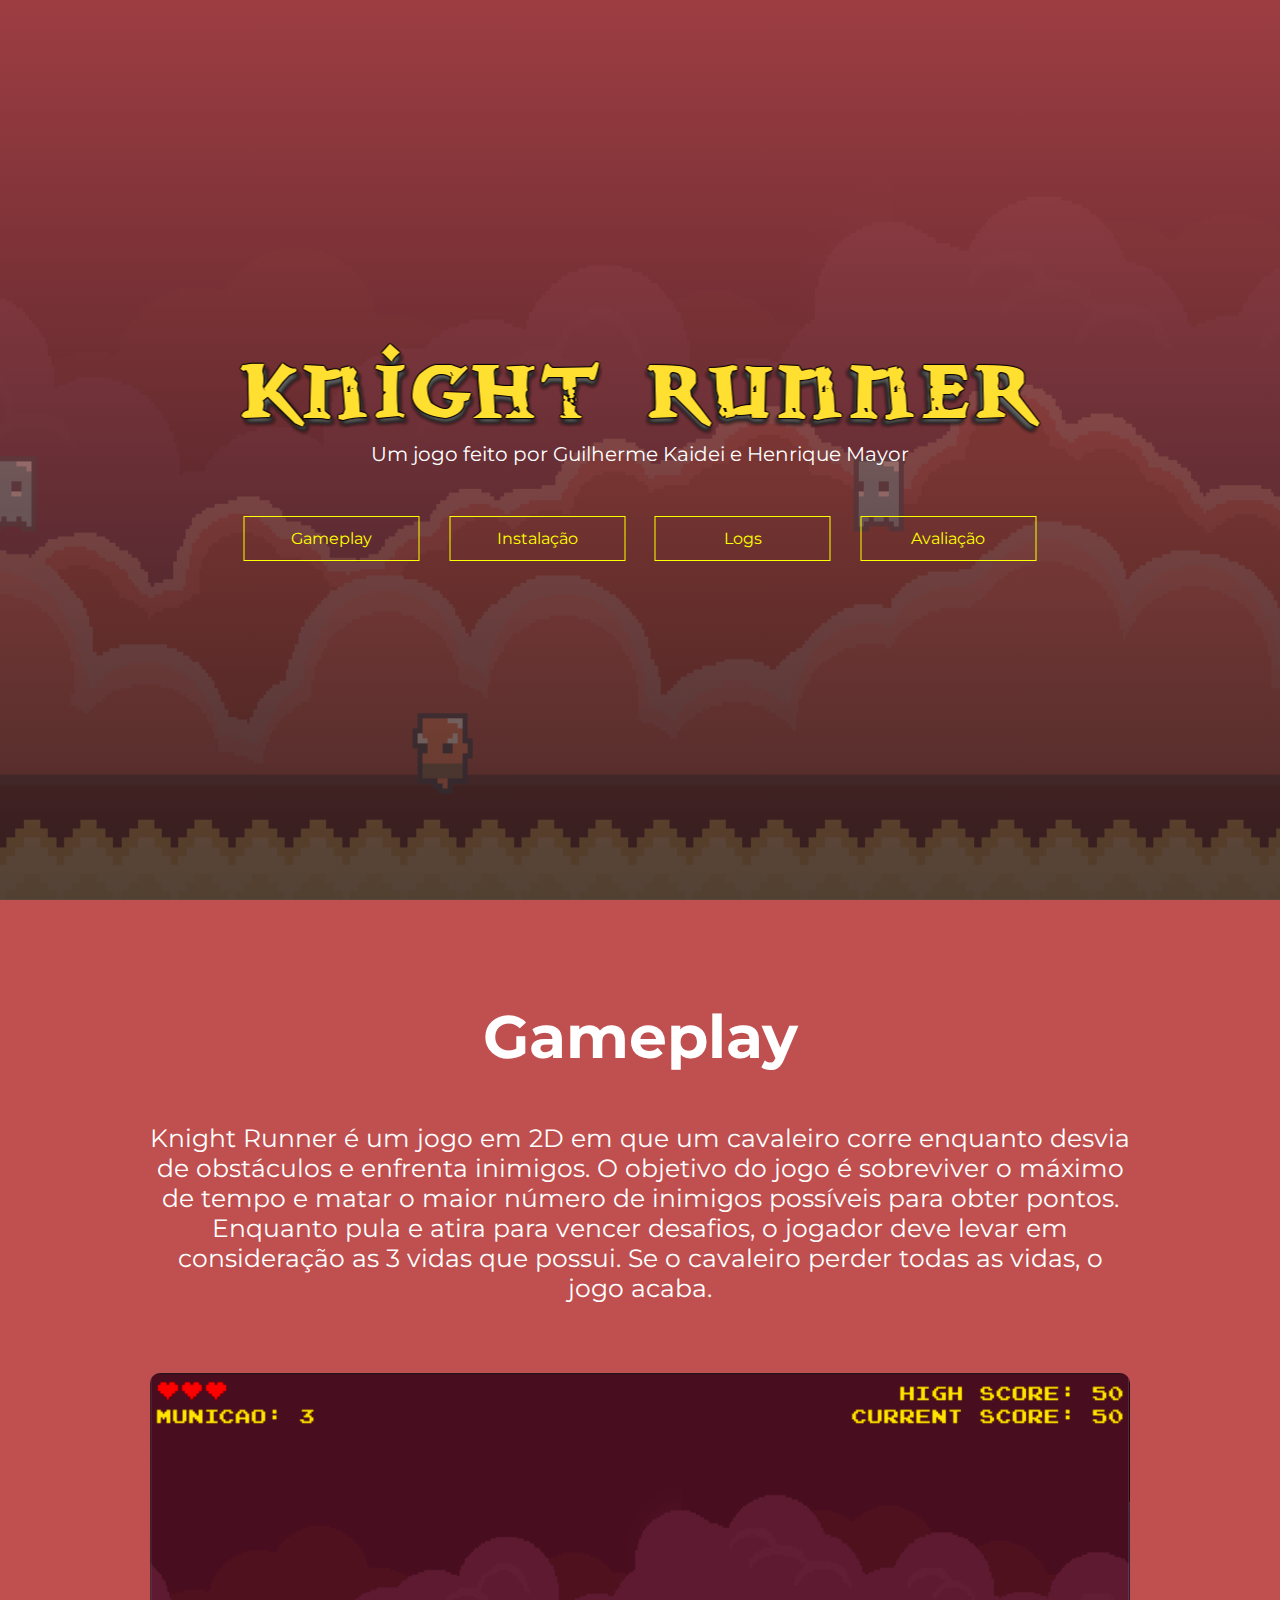
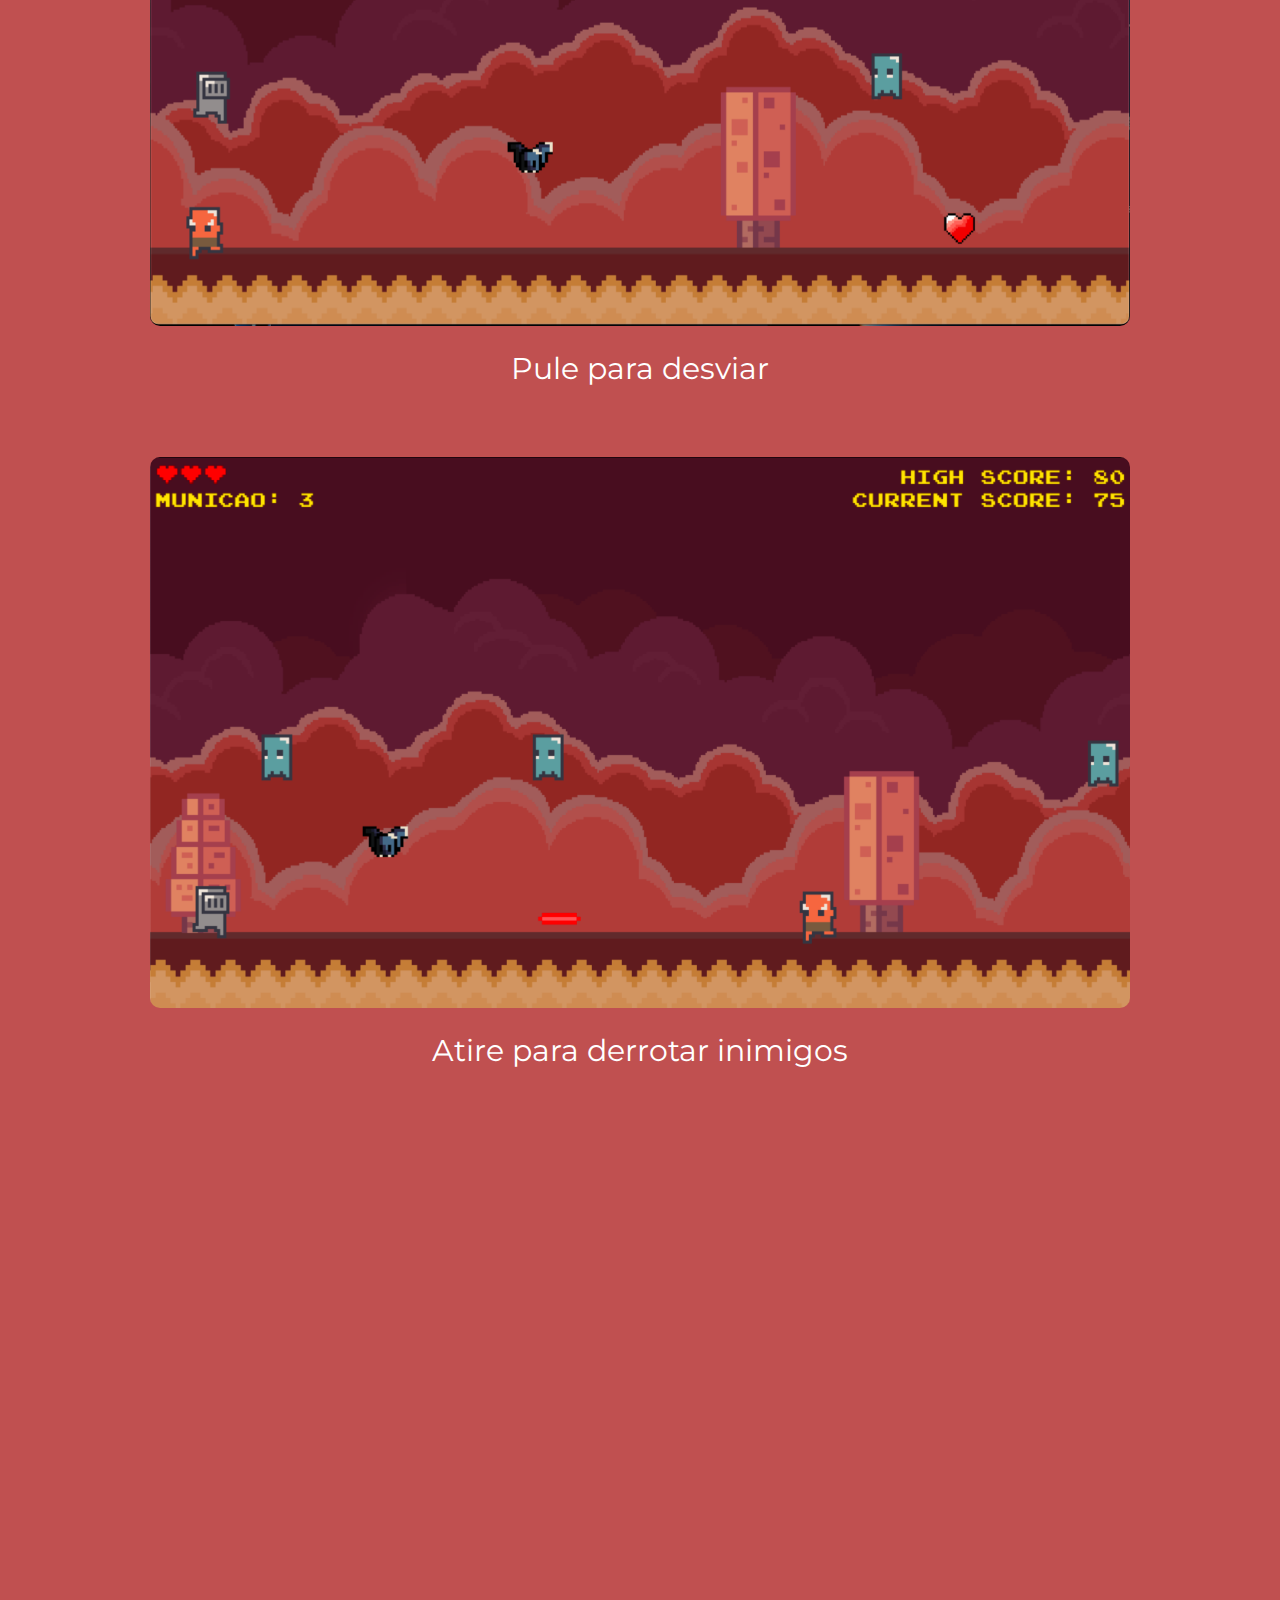
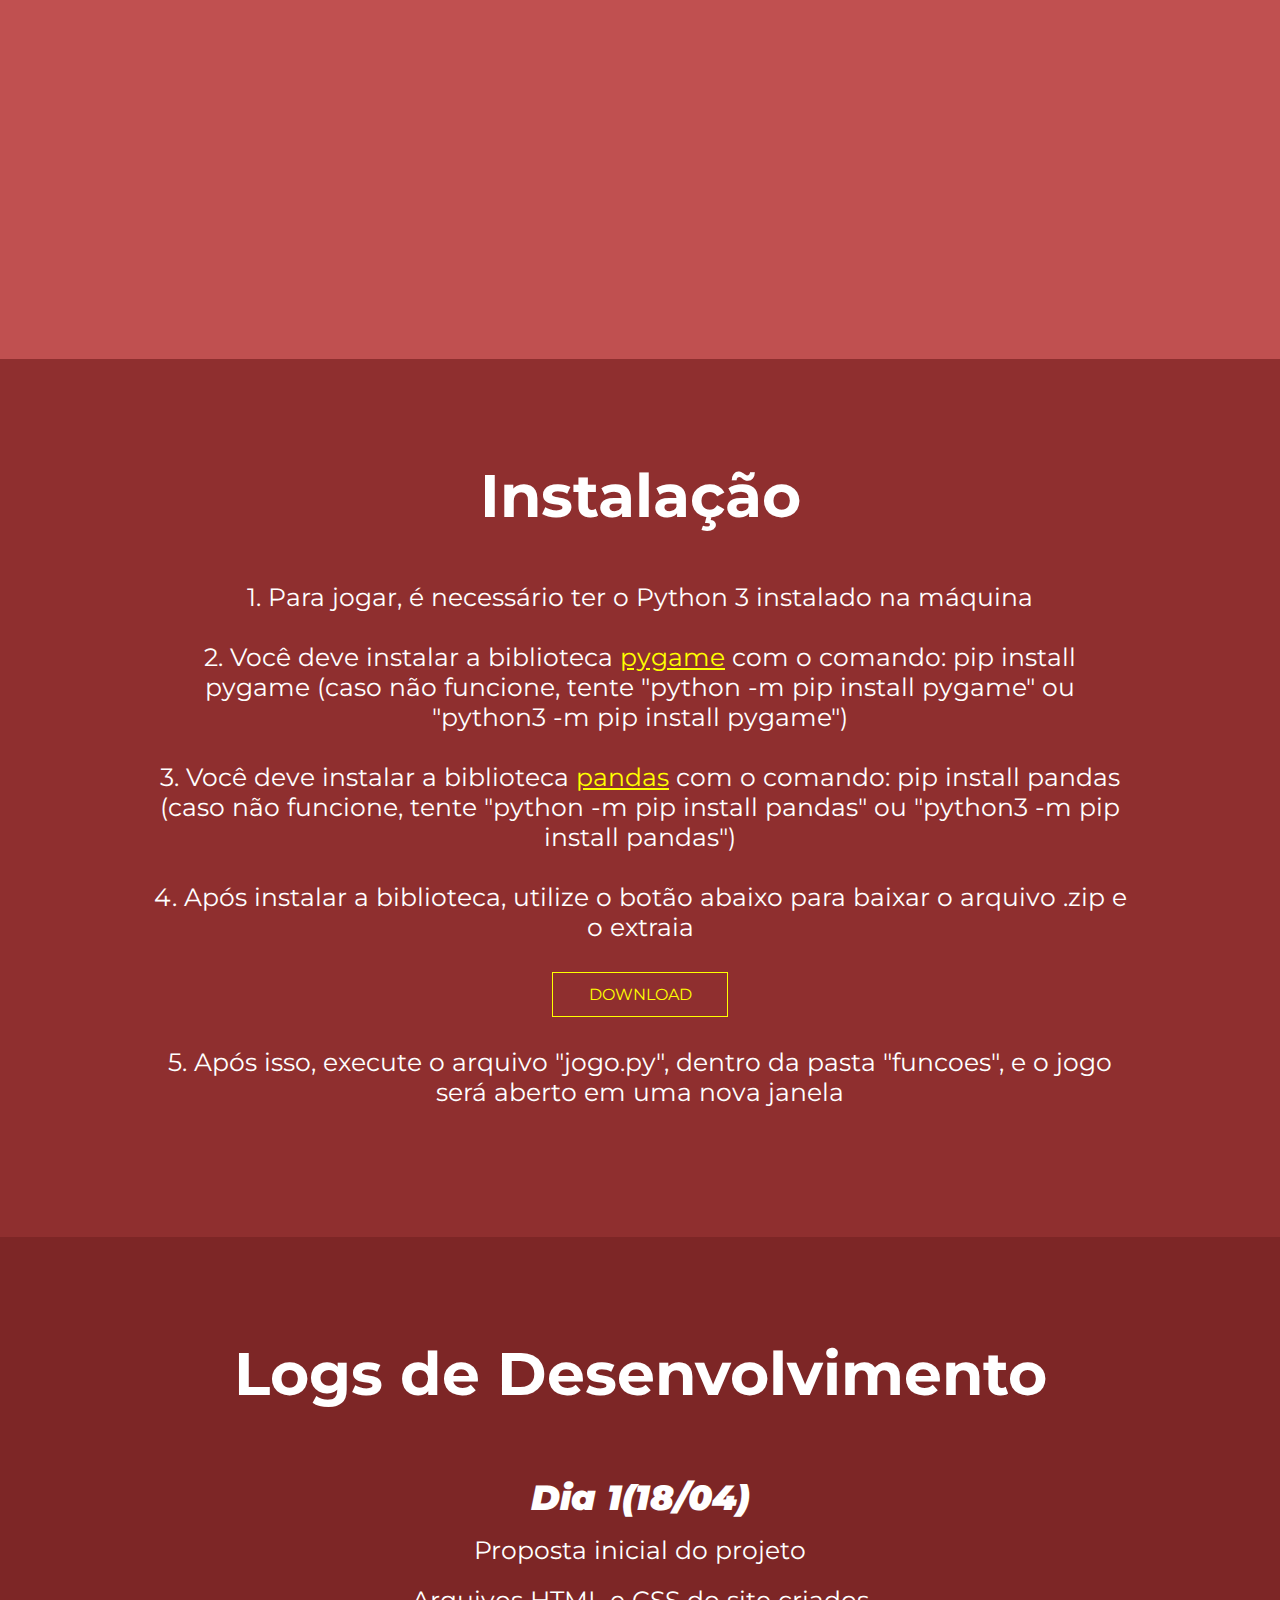
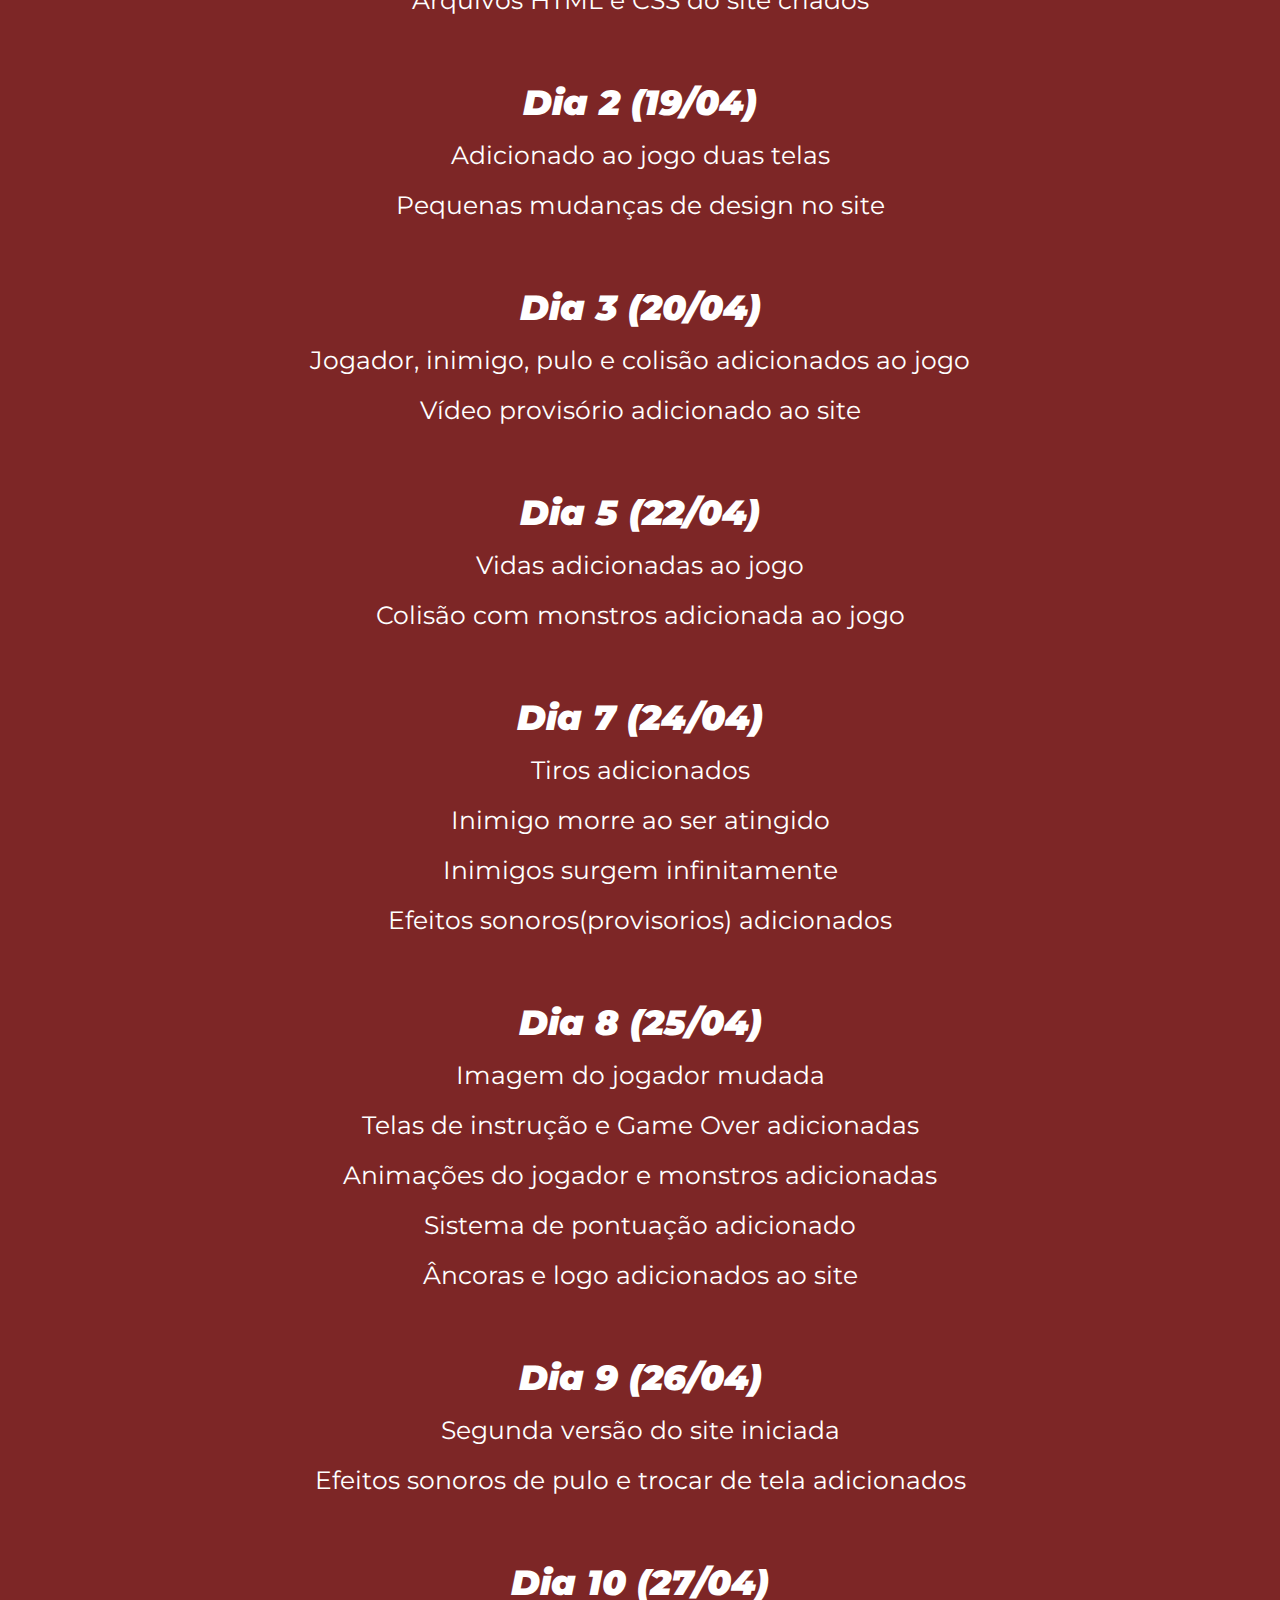
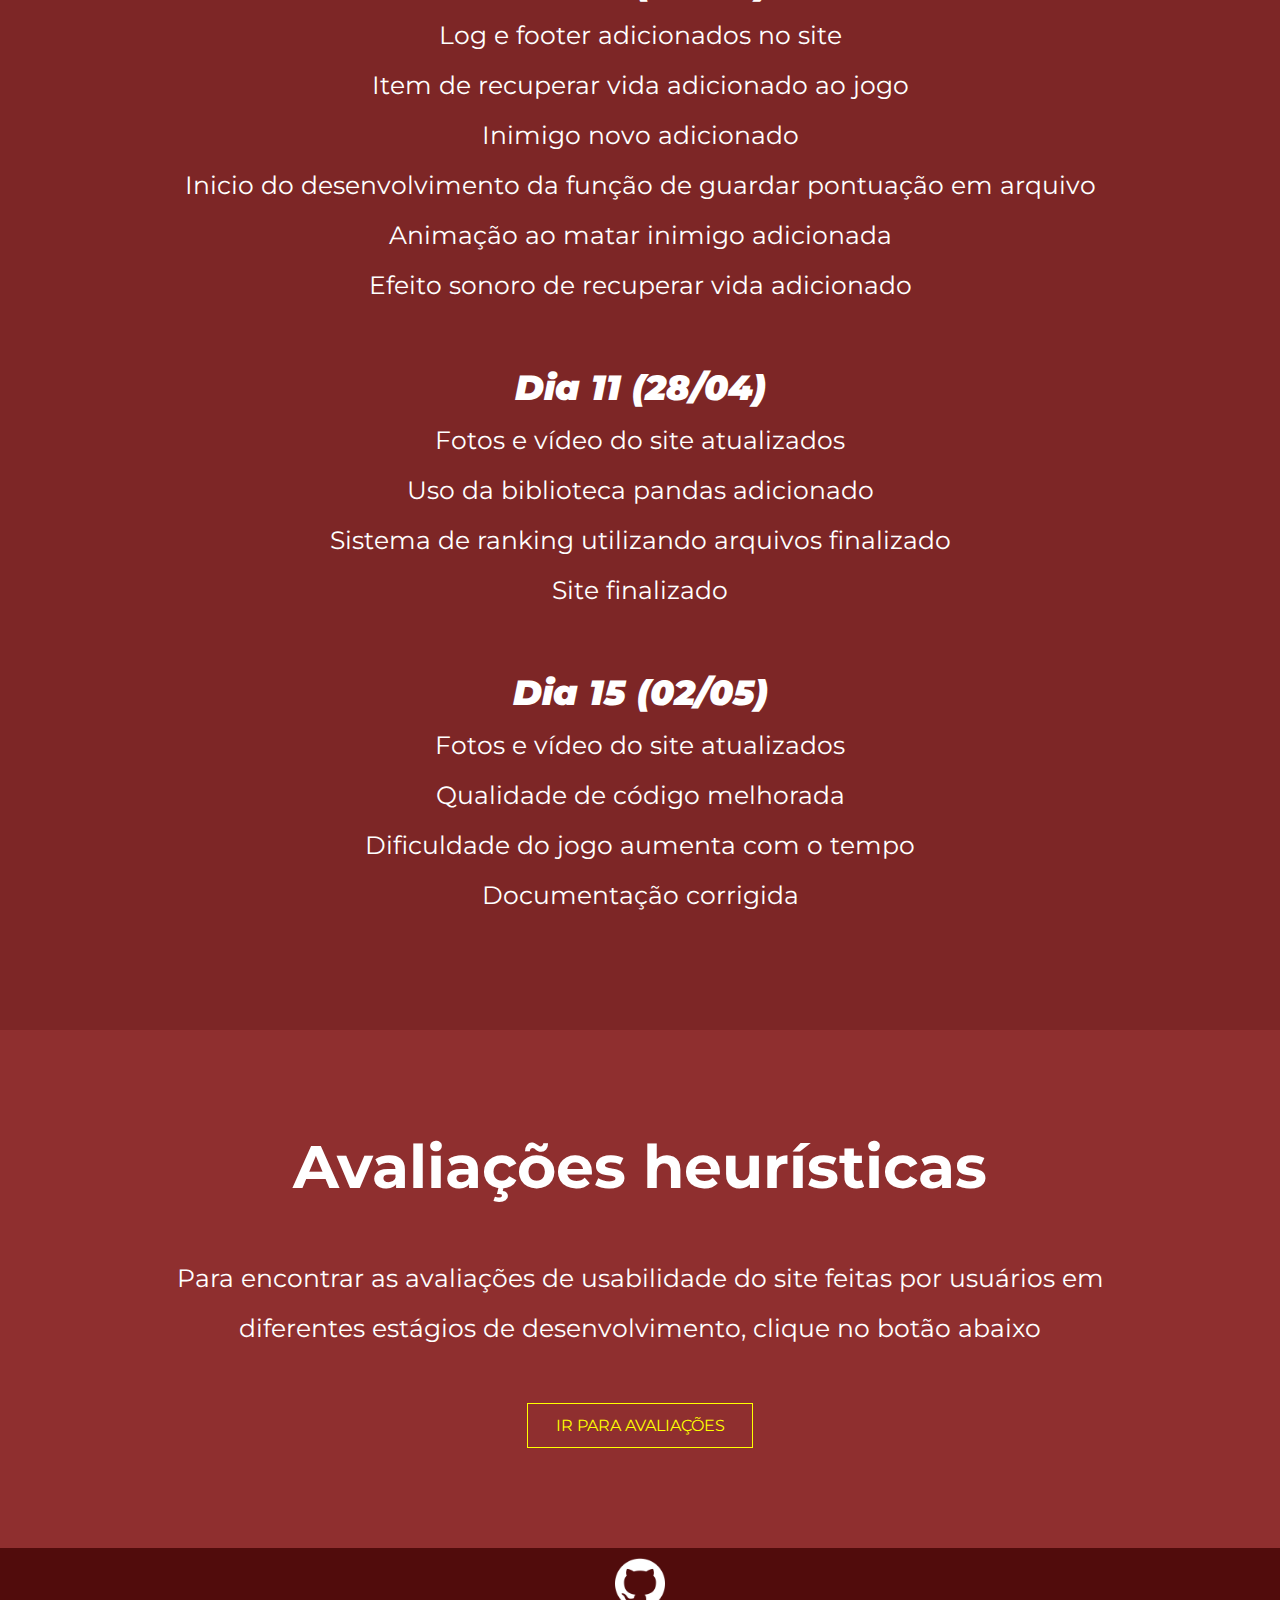
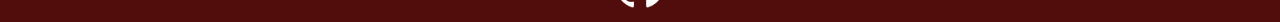
<file: docs/index.html>
<!DOCTYPE html>
<html>
    <head>
        <title>Knight Runner</title>
        <link rel="stylesheet" href="styles.css">
        <link rel="preconnect" href="https://fonts.googleapis.com">
        <link rel="preconnect" href="https://fonts.gstatic.com" crossorigin>
        <link href="https://fonts.googleapis.com/css2?family=Acme&family=Montserrat:wght@500&display=swap" rel="stylesheet">
    </head>
    <body>
        <section class='header'>
            <div class="logo">
                <img src="images/logo.png" alt="Logo">
                <p>Um jogo feito por Guilherme Kaidei e Henrique Mayor</p>
                <ul class="botoes-header">
                    <li><a href="#gameplay">Gameplay</a></li>
                    <li><a href="#instalacao">Instalação</a></li>
                    <li><a href="#logs">Logs</a></li>
                    <li><a href="#avaliacao">Avaliação</a></li>
                </ul>
            </div>
        </section>
        <section class="gameplay" id="gameplay">
            <h1>Gameplay</h1>
            <p>Knight Runner é um jogo em 2D em que um cavaleiro corre enquanto desvia de obstáculos
                e enfrenta inimigos. O objetivo do jogo é sobreviver o máximo de tempo e matar o maior número 
                de inimigos possíveis para obter pontos. Enquanto pula e atira para vencer desafios, o jogador
                deve levar em consideração as 3 vidas que possui. Se o cavaleiro perder todas as vidas, o jogo acaba.
            </p>
            <div class="gameplay-imagens">
                <img src="images/foto_pulo.png">
                <div class="gameplay-imagem-texto"> Pule para desviar</div>
                <img src="images/foto_tiro.png">
                <div class="gameplay-imagem-texto"> Atire para derrotar inimigos</div>
            </div>
            <div class="gameplay-video">
                <iframe height="720" width="1280" src="https://www.youtube.com/embed/xfaWXCDxu-w" frameBorder="0"></iframe>
            </div>
        </section>
        <section class="instalacao" id="instalacao">
            <h1>Instalação</h1>
            <p>1. Para jogar, é necessário ter o Python 3 instalado na máquina</p>
            <p>2. Você deve instalar a biblioteca <a href="https://www.pygame.org/news">pygame</a> com o comando: pip install pygame 
                (caso não funcione, tente "python -m pip install pygame" ou "python3 -m pip install pygame")
            </p>
            <p>3. Você deve instalar a biblioteca <a href="https://pandas.pydata.org/">pandas</a> com o comando: pip install pandas
                (caso não funcione, tente "python -m pip install pandas" ou "python3 -m pip install pandas")
            </p>
            <p>4. Após instalar a biblioteca, utilize o botão abaixo para baixar o arquivo .zip e o extraia</p>
            <a href="Knight Runner.zip" class="download">DOWNLOAD</a>
            <p>5. Após isso, execute o arquivo "jogo.py", dentro da pasta "funcoes", e o jogo será aberto em uma nova janela</p>
        </section>
        <section class = "logs" id = "logs">
            <h1>Logs de Desenvolvimento</h1>
            <div class = 'dias'>
                <h2><em>Dia 1(18/04)</em></h2>
                <p> Proposta inicial do projeto</p>
                <p> Arquivos HTML e CSS do site criados</p>
                <h2></h2><em>Dia 2 (19/04)</em>
                <p> Adicionado ao jogo duas telas</p>
                <p> Pequenas mudanças de design no site</p>
                <h2><em>Dia 3 (20/04)</em></h2>
                <p> Jogador, inimigo, pulo e colisão adicionados ao jogo</p>
                <p> Vídeo provisório adicionado ao site</p>
                <h2></h2><em>Dia 5 (22/04)</em>
                <p> Vidas adicionadas ao jogo</p>
                <p> Colisão com monstros adicionada ao jogo</p>
                <h2><em>Dia 7 (24/04)</em></h2>
                <p> Tiros adicionados</p>
                <p> Inimigo morre ao ser atingido</p>
                <p> Inimigos surgem infinitamente</p>
                <p> Efeitos sonoros(provisorios) adicionados</p>
                <h2><em>Dia 8 (25/04)</em></h2>
                <p> Imagem do jogador mudada</p>
                <p> Telas de instrução e Game Over adicionadas</p>
                <p> Animações do jogador e monstros adicionadas</p>
                <p> Sistema de pontuação adicionado</p>
                <p> Âncoras e logo adicionados ao site</p>
                <h2><em>Dia 9 (26/04)</em></h2>
                <p> Segunda versão do site iniciada</p>
                <p> Efeitos sonoros de pulo e trocar de tela adicionados</p>
                <h2><em>Dia 10 (27/04)</em></h2>
                <p> Log e footer adicionados no site</p>
                <p> Item de recuperar vida adicionado ao jogo</p>
                <p> Inimigo novo adicionado</p>
                <p> Inicio do desenvolvimento da função de guardar pontuação em arquivo</p>
                <p> Animação ao matar inimigo adicionada</p>
                <p> Efeito sonoro de recuperar vida adicionado</p>
                <h2><em>Dia 11 (28/04)</em></h2>
                <p> Fotos e vídeo do site atualizados</p>
                <p> Uso da biblioteca pandas adicionado</p>
                <p> Sistema de ranking utilizando arquivos finalizado</p>
                <p> Site finalizado</p>
                <h2><em>Dia 15 (02/05)</em></h2>
                <p> Fotos e vídeo do site atualizados</p>
                <p> Qualidade de código melhorada</p>
                <p> Dificuldade do jogo aumenta com o tempo</p>
                <p> Documentação corrigida</p>
            </div>
        </section>
        <section class="avaliacao" id="avaliacao">
            <h1>Avaliações heurísticas</h1>
            <p>Para encontrar as avaliações de usabilidade do site feitas por usuários em 
                diferentes estágios de desenvolvimento, clique no botão abaixo</p>
            <a href="https://docs.google.com/document/d/1_PogUYZMpDOS_U2x3xXayWifUXAIFIVZEWG3UVf7kpM/edit?usp=sharing" class="avaliacao-btn">IR PARA AVALIAÇÕES</a>
        </section>
        <footer>
            <div class = 'github'>
                <a href="https://github.com/insper-classroom/devlife-23-1-projeto-pygame-henrique-e-guilherme/tree/main"><img src = images/github_logo.png></a>
            </div>
        </footer>
    </body>
</html>
</file>
<file: docs/styles.css>
* {
    margin: 0;
    padding: 0;
    font-family: 'Montserrat', sans-serif;
}

html {
    scroll-behavior: smooth;
  }

.header {
    min-height: 100vh;
    width: 100%;
    background-image: linear-gradient(rgba(192, 80, 80, 0.7), rgba(29, 26, 27, 0.7)), url(images/site_background.png);
    background-position: center;
    background-size: cover;
    position: relative;
}

main{
    margin-top: 10px;
}

.logo {
    position: absolute;
    top: 50%;
    left: 50%;
    transform: translate(-50%, -50%);
    text-align: center;
    color: white;
}

.logo img{
    margin-bottom: 0px;
}

.logo p {
    font-size: 20px;
    margin-bottom: 50px;

}

.botoes-header{
    display: flex;
    justify-content: space-between;
    list-style: none;
    align-items: center;
}

.botoes-header a{
    text-decoration: none;
    width: 150px;
    display: inline-block;
    margin: 0px 10px;
    padding: 12px;
    color: yellow;
    border: 0.5px solid yellow;
}

.botoes-header a:hover{
    background-color: yellow;
    color: black;
}

.gameplay {
    width: 100%;
    background-color: rgb(192, 80, 80);
    padding: 100px 0px 100px;
}

.gameplay h1 {
    color:white;
    text-align: center;
    padding: 0px 0px 50px;
    font-size: 60px;
}

.gameplay p {
    color: white;
    text-align: center;
    font-size: 25px;
    padding:0px 150px 70px;
}

.gameplay-imagens {
    display: block;
    margin: auto;
    padding: 0px 150px;
}

.gameplay img {
    width: 100%;
    height: auto;
    margin-bottom: 20px;
    border-radius: 10px;
}

.gameplay-imagem-texto {
    text-align: center;
    font-size: 30px;
    margin-bottom: 70px;
    color: white;
}

.gameplay-video{
    display: flex;
    justify-content: center;
    width: 100%;
    margin-bottom: 0px;
}

.instalacao {
    width: 100%;
    background-color: rgb(143, 47, 47);
    padding: 100px 0px 100px;
}

.instalacao h1{
    color:white;
    text-align: center;
    padding: 0px 0px 50px;
    font-size: 60px;
}

.instalacao p {
    color: white;
    text-align: center;
    font-size: 25px;
    padding:0px 150px;
    margin-bottom: 30px;
}

.download {
    text-align: center;
    text-decoration: none;
    width: 150px;
    display: block;
    margin: 0px 10px;
    padding: 12px;
    color: yellow;
    border: 0.5px solid yellow;
    margin: auto;
    margin-bottom: 30px;
}

.instalacao a:hover{
    background-color: yellow;
    color: black;
}

.instalacao a {
    color: yellow;
}


.logs{
    background-color: rgb(125, 38, 38);
    text-align: center;
    color: white;
    padding-top: 100px;
    padding-bottom: 100px;
    
}
.logs h1{
    color:white;
    text-align: center;
    font-size: 60px;
}

.dias em{
    line-height: 75px;
    font-size: 35px;
    font-weight: 900;
}

.dias h2{
    margin-top: 50px;
}

.dias p{
    font-size: 25px;
    margin-bottom: 20px;
}

.github{
    display: flex;
    justify-content: center;
    background-color: rgb(81, 12, 12);
}

.github img{
    margin-top: 10px;
    margin-bottom: 10px;
    width: 50px;
    height: 50px;
}

.avaliacao {
    width: 100%;
    background-color: rgb(143, 47, 47);
    padding: 100px 0px 100px;
}

.avaliacao h1{
    color:white;
    text-align: center;
    padding: 0px 0px 50px;
    font-size: 60px;
}

.avaliacao p {
    color: white;
    text-align: center;
    font-size: 25px;
    padding:0px 150px;
    line-height: 50px;
    margin-bottom: 50px;
}

.avaliacao-btn {
    text-align: center;
    text-decoration: none;
    width: 200px;
    display: block;
    margin-top: 50px;
    margin: 0px 10px;
    padding: 12px;
    color: yellow;
    border: 0.5px solid yellow;
    margin: auto;
}

.avaliacao a:hover{
    background-color: yellow;
    color: black;
}

.avaliacao a {
    color: yellow;
}
</file>
